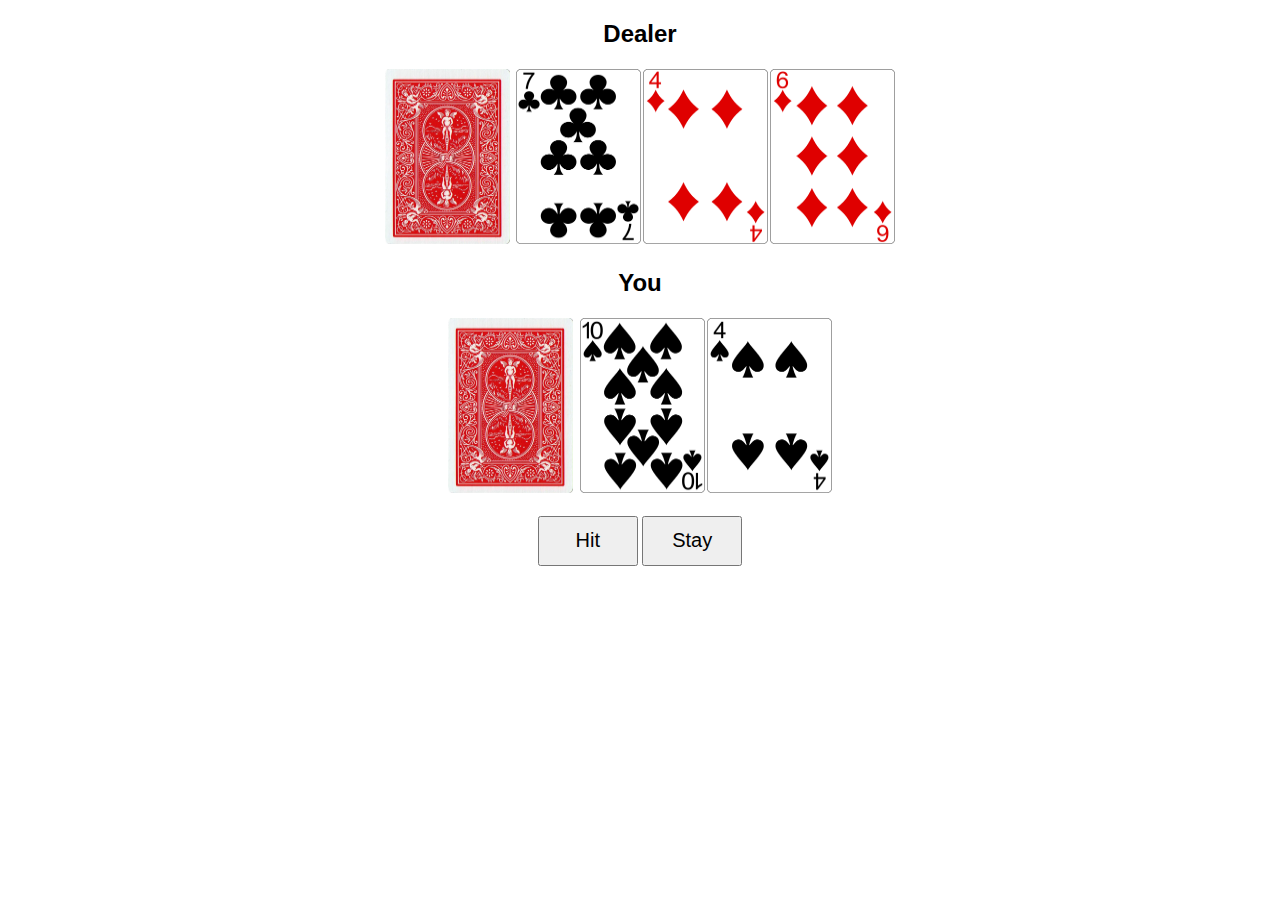
<file: CardGame/frontend/frontend/index.html>
<!DOCTYPE html>
<html lang="en">
    <html lang="en">
        <head>
            <meta charset="UTF-8">
            <meta name="viewport" content="width=device-width, initial-scale=1.0">
            <title>Black Jack</title>
            <link rel="stylesheet" href="blackjack.css">
            <script src="blackjack.js"></script>
        </head>
    
        <body>
          
            <!-- BlackJack HTML -->

            <h2>Dealer <span id="dealer-sum"></span></h2>
            <div id="dealer-cards">
                <img id="hidden" src="./cards/BACK.png" alt="">
            </div>

            <h2>You <span id="your-sum"></span></h2>
            <div id="your-cards">
                <img id="hidden" src="./cards/BACK.png" alt="">
            </div>

            <br>
            <button id="hit">Hit</button>
            <button id="stay">Stay</button>
            <p id="results"></p>
        </body>
    </html>
</html>
</file>
<file: CardGame/frontend/frontend/blackjack.css>
/* BlackJack CSS */

body{
    font-family: Arial, Helvetica, sans-serif;
    text-align: center;
}

#dealer-cards img{
    height: 175px;
    width:125px;
    margin: 1px;
}

#your-cards img{
    height: 175px;
    width:125px;
    margin: 1px;
}

#hit{
    width: 100px;
    height: 50px;
    font-size: 20px;
}

#stay{
    width: 100px;
    height:50px;
    font-size: 20px;
}
</file>
